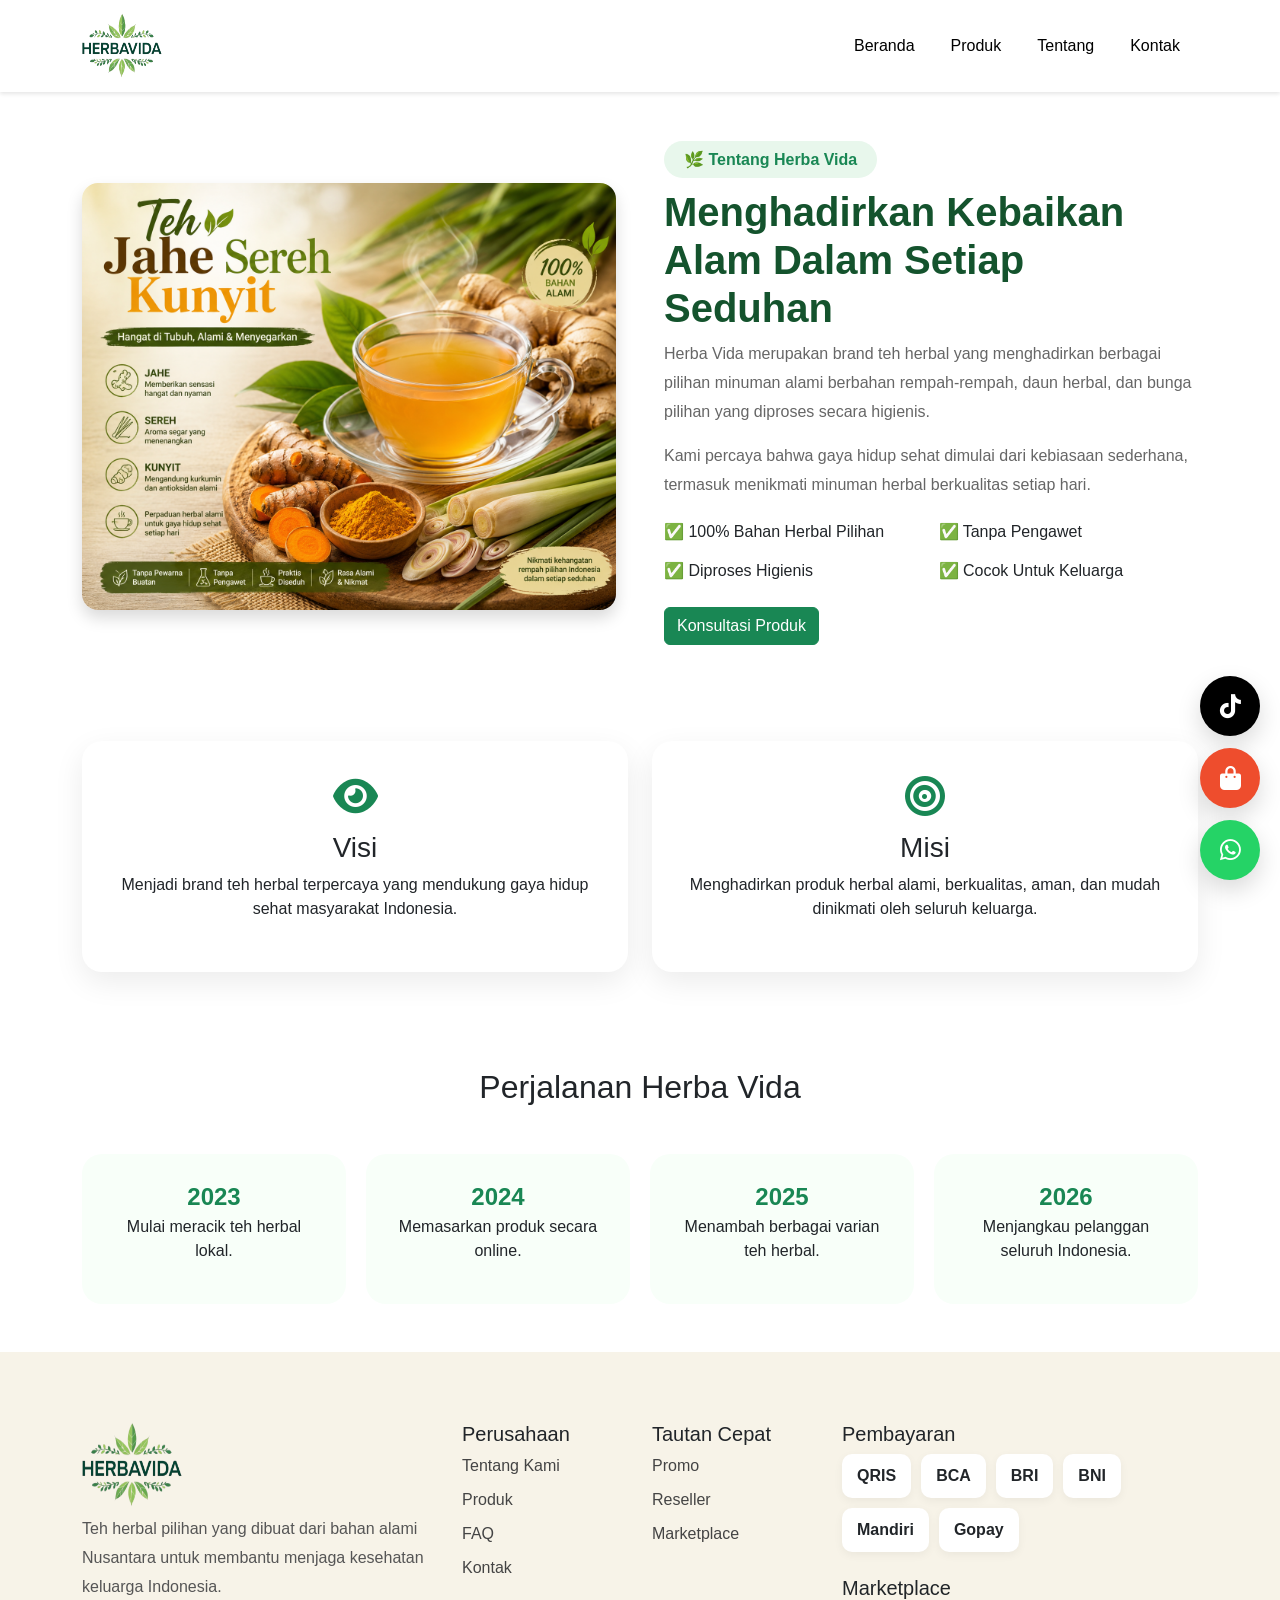
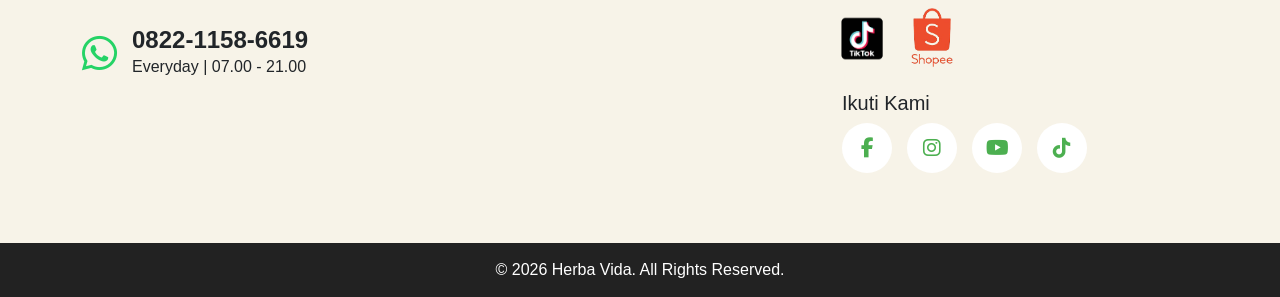
<file: about.html>
<!DOCTYPE html>
<html lang="id">
<head>
    <meta charset="UTF-8">
    <meta name="viewport" content="width=device-width, initial-scale=1">
    <title>Herba Vida - Teh Herbal Sehat</title>
    <link rel="icon"
      type="image/png"
      href="assets/img/herba-vida-nobg.png">

    <link href="https://cdn.jsdelivr.net/npm/bootstrap@5.3.3/dist/css/bootstrap.min.css" rel="stylesheet">

    <link rel="stylesheet"href="https://cdn.jsdelivr.net/npm/swiper@11/swiper-bundle.min.css">

    <link rel="stylesheet" href="https://cdnjs.cloudflare.com/ajax/libs/font-awesome/6.5.1/css/all.min.css">

    <link rel="stylesheet"href="https://cdnjs.cloudflare.com/ajax/libs/font-awesome/6.5.2/css/all.min.css">

    <link rel="stylesheet"href="https://cdn.jsdelivr.net/npm/swiper@11/swiper-bundle.min.css"/>

    <link rel="stylesheet"href="https://cdnjs.cloudflare.com/ajax/libs/font-awesome/6.5.2/css/all.min.css">

    <link href="https://unpkg.com/aos@2.3.1/dist/aos.css" rel="stylesheet">

    <link rel="stylesheet" href="assets/style.css">
</head>
<body>

<!-- Navbar -->

<nav class="navbar navbar-expand-lg fixed-top" style="background-color: #ffffff; box-shadow: 0 2px 4px rgba(0,0,0,0.1);">
    <div class="container">

        <a class="navbar-brand logo" href="#">
            <img src="assets/img/herba-vida-nobg.png" alt="logo-herba-vida" width="80" height="65">
        </a>

        <div class="d-flex align-items-center">


            <button class="navbar-toggler"
                    type="button"
                    data-bs-toggle="collapse"
                    data-bs-target="#menu">
                <span class="navbar-toggler-icon"></span>
            </button>
        </div>

        <div class="collapse navbar-collapse" id="menu">
            <ul class="navbar-nav ms-auto">

                <li class="nav-item">
                    <a class="nav-link"  style="color: #000;" href="index.html">Beranda</a>
                </li>

                <li class="nav-item">
                    <a class="nav-link" style="color: #000;" href="index.html#kategori_produk">Produk</a>
                </li>

                <li class="nav-item">
                    <a class="nav-link" style="color: #000;" href="#">Tentang</a>
                </li>

                <li class="nav-item">
                    <a class="nav-link" style="color: #000;" href="contact.html">Kontak</a>
                </li>

            </ul>
        </div>

    </div>
</nav>

<section class="about-section py-5" id="tentang"  style="margin-top: 100px;">

    <div class="container">

        <div class="row align-items-center g-5">

            <!-- Gambar -->

            <div class="col-lg-6"
                 data-aos="fade-right">

                <div class="about-image">

                    <img src="assets/img/about-img.png" alt="tentang-herba-vida"
                         class="img-fluid rounded-4 shadow">

                </div>

            </div>

            <!-- Konten -->

            <div class="col-lg-6"
                 data-aos="fade-left">

                <span class="about-badge">
                    🌿 Tentang Herba Vida
                </span>

                <h2 class="about-title mt-3">
                    Menghadirkan Kebaikan Alam
                    Dalam Setiap Seduhan
                </h2>

                <p class="about-text">

                    Herba Vida merupakan brand teh herbal
                    yang menghadirkan berbagai pilihan
                    minuman alami berbahan rempah-rempah,
                    daun herbal, dan bunga pilihan yang
                    diproses secara higienis.

                </p>

                <p class="about-text">

                    Kami percaya bahwa gaya hidup sehat
                    dimulai dari kebiasaan sederhana,
                    termasuk menikmati minuman herbal
                    berkualitas setiap hari.

                </p>

                <div class="about-feature">

                    <div>
                        ✅ 100% Bahan Herbal Pilihan
                    </div>

                    <div>
                        ✅ Tanpa Pengawet
                    </div>

                    <div>
                        ✅ Diproses Higienis
                    </div>

                    <div>
                        ✅ Cocok Untuk Keluarga
                    </div>

                </div>

                <a href="https://wa.me/082211586619"
                   class="btn btn-success mt-4">

                    Konsultasi Produk

                </a>

            </div>

        </div>

    </div>

</section>



<section class="vision-section py-5">

    <div class="container">

        <div class="row g-4">

            <div class="col-md-6">

                <div class="vision-card">

                    <i class="fas fa-eye"></i>

                    <h3>Visi</h3>

                    <p>

                        Menjadi brand teh herbal terpercaya
                        yang mendukung gaya hidup sehat
                        masyarakat Indonesia.

                    </p>

                </div>

            </div>

            <div class="col-md-6">

                <div class="vision-card">

                    <i class="fas fa-bullseye"></i>

                    <h3>Misi</h3>

                    <p>

                        Menghadirkan produk herbal alami,
                        berkualitas, aman, dan mudah
                        dinikmati oleh seluruh keluarga.

                    </p>

                </div>

            </div>

        </div>

    </div>

</section>

<section class="timeline-section py-5">

    <div class="container">

        <div class="text-center mb-5">

            <h2>Perjalanan Herba Vida</h2>

        </div>

        <div class="timeline">

            <div class="timeline-item">
                <span>2023</span>
                <p>Mulai meracik teh herbal lokal.</p>
            </div>

            <div class="timeline-item">
                <span>2024</span>
                <p>Memasarkan produk secara online.</p>
            </div>

            <div class="timeline-item">
                <span>2025</span>
                <p>Menambah berbagai varian teh herbal.</p>
            </div>

            <div class="timeline-item">
                <span>2026</span>
                <p>Menjangkau pelanggan seluruh Indonesia.</p>
            </div>

        </div>

    </div>

</section>

<!-- Footer -->
<footer class="footer-section">

    <div class="container">

        <div class="row gy-5">

            <!-- Logo -->

            <div class="col-lg-4">

                <div class="footer-logo">

                    <h3>
                        <img src="assets/img/herba-vida-nobg.png" alt="logo-herba-vida" width="100" height="85">
                    </h3>

                </div>

                <p class="footer-text">

                    Teh herbal pilihan yang dibuat dari
                    bahan alami Nusantara untuk membantu
                    menjaga kesehatan keluarga Indonesia.

                </p>

                <div class="footer-contact">

                    <i class="fa-brands fa-whatsapp"></i>

                    <div>

                        <h4>0822-1158-6619</h4>

                        <span>
                            Everyday | 07.00 - 21.00
                        </span>

                    </div>

                </div>

            </div>

            <!-- Perusahaan -->

            <div class="col-md-4 col-lg-2">

                <h5>Perusahaan</h5>

                <ul class="footer-links">

                    <li><a href="#">Tentang Kami</a></li>
                    <li><a href="#kategori_produk">Produk</a></li>
                    <li><a href="#faq">FAQ</a></li>
                    <li><a href="#">Kontak</a></li>

                </ul>

            </div>

            <!-- Bantuan -->

            <div class="col-md-4 col-lg-2">

                <h5>Tautan Cepat</h5>

                <ul class="footer-links">

                    <li><a href="#">Promo</a></li>
                    <li><a href="#">Reseller</a></li>
                    <li><a href="https://linktr.ee/herbavida.com" target="_blank">Marketplace</a></li>

                </ul>

            </div>

            <!-- Pembayaran -->

            <div class="col-md-4 col-lg-4">

                <h5>Pembayaran</h5>

                <div class="payment-grid">

                    <span>QRIS</span>
                    <span>BCA</span>
                    <span>BRI</span>
                    <span>BNI</span>
                    <span>Mandiri</span>
                    <span>Gopay</span>

                </div>

                <h5 class="mt-4">Marketplace</h5>

                <div class="shipping-grid">

                    <a href="https://linktr.ee/herbavida.com" target="_blank" class="mt-2" style="margin-left: -20px;"><img src="assets/img/tiktok.png"width="80" alt="tiktok"></a> 
                    <a href="https://shopee.co.id/akmalkamal14?mmp_pid=an_11382860676&uls_trackid=55shb5gb01ej&utm_campaign=-&utm_content=-&utm_medium=affiliates&utm_source=an_11382860676&utm_term=f2da8t1ddi7i" target="_blank" style="margin-left: -25px;" ><img src="assets/img/shopee.png" width="90"  alt="shopee"></a>
                   

                </div>

                <h5 class="mt-4">
                    Ikuti Kami
                </h5>

                <div class="social-icons">

                    <a href="#">
                        <i class="fab fa-facebook-f"></i>
                    </a>

                    <a href="#">
                        <i class="fab fa-instagram"></i>
                    </a>

                    <a href="#">
                        <i class="fab fa-youtube"></i>
                    </a>

                    <a href="https://linktr.ee/herbavida.com" target="_blank">
                        <i class="fab fa-tiktok"></i>
                    </a>

                </div>

            </div>
            

        </div>

    </div>

</footer>

<!-- Copyright -->

<div class="copyright">

    © 2026 Herba Vida. All Rights Reserved.

</div>


<!-- Floating Buttons -->

<div class="floating-contact">

    <!-- TikTok -->

    <a href="https://linktr.ee/herbavida.com"
       target="_blank"
       class="float-btn tiktok">

        <i class="fab fa-tiktok"></i>

    </a>

    <!-- Shopee -->

    <a href="https://shopee.co.id/akmalkamal14?mmp_pid=an_11382860676&uls_trackid=55shi7ku00ce&utm_campaign=-&utm_content=-&utm_medium=affiliates&utm_source=an_11382860676&utm_term=f2dfoqeq536f"
       target="_blank"
       class="float-btn shopee">

        <i class="fas fa-shopping-bag"></i>

    </a>

    <!-- WhatsApp -->

    <a href="https://wa.me/6282211586619"
       target="_blank"
       class="float-btn whatsapp">

        <i class="fab fa-whatsapp"></i>

    </a>

</div>

 <!-- end footer -->
</div>

<script src="https://cdn.jsdelivr.net/npm/swiper@11/swiper-bundle.min.js"></script>
<script src="https://cdn.jsdelivr.net/npm/bootstrap@5.3.3/dist/js/bootstrap.bundle.min.js"></script>
<script src="https://unpkg.com/aos@2.3.4/dist/aos.js"></script>

<script>
AOS.init();
</script>



</script>

</body>
</html>
</file>
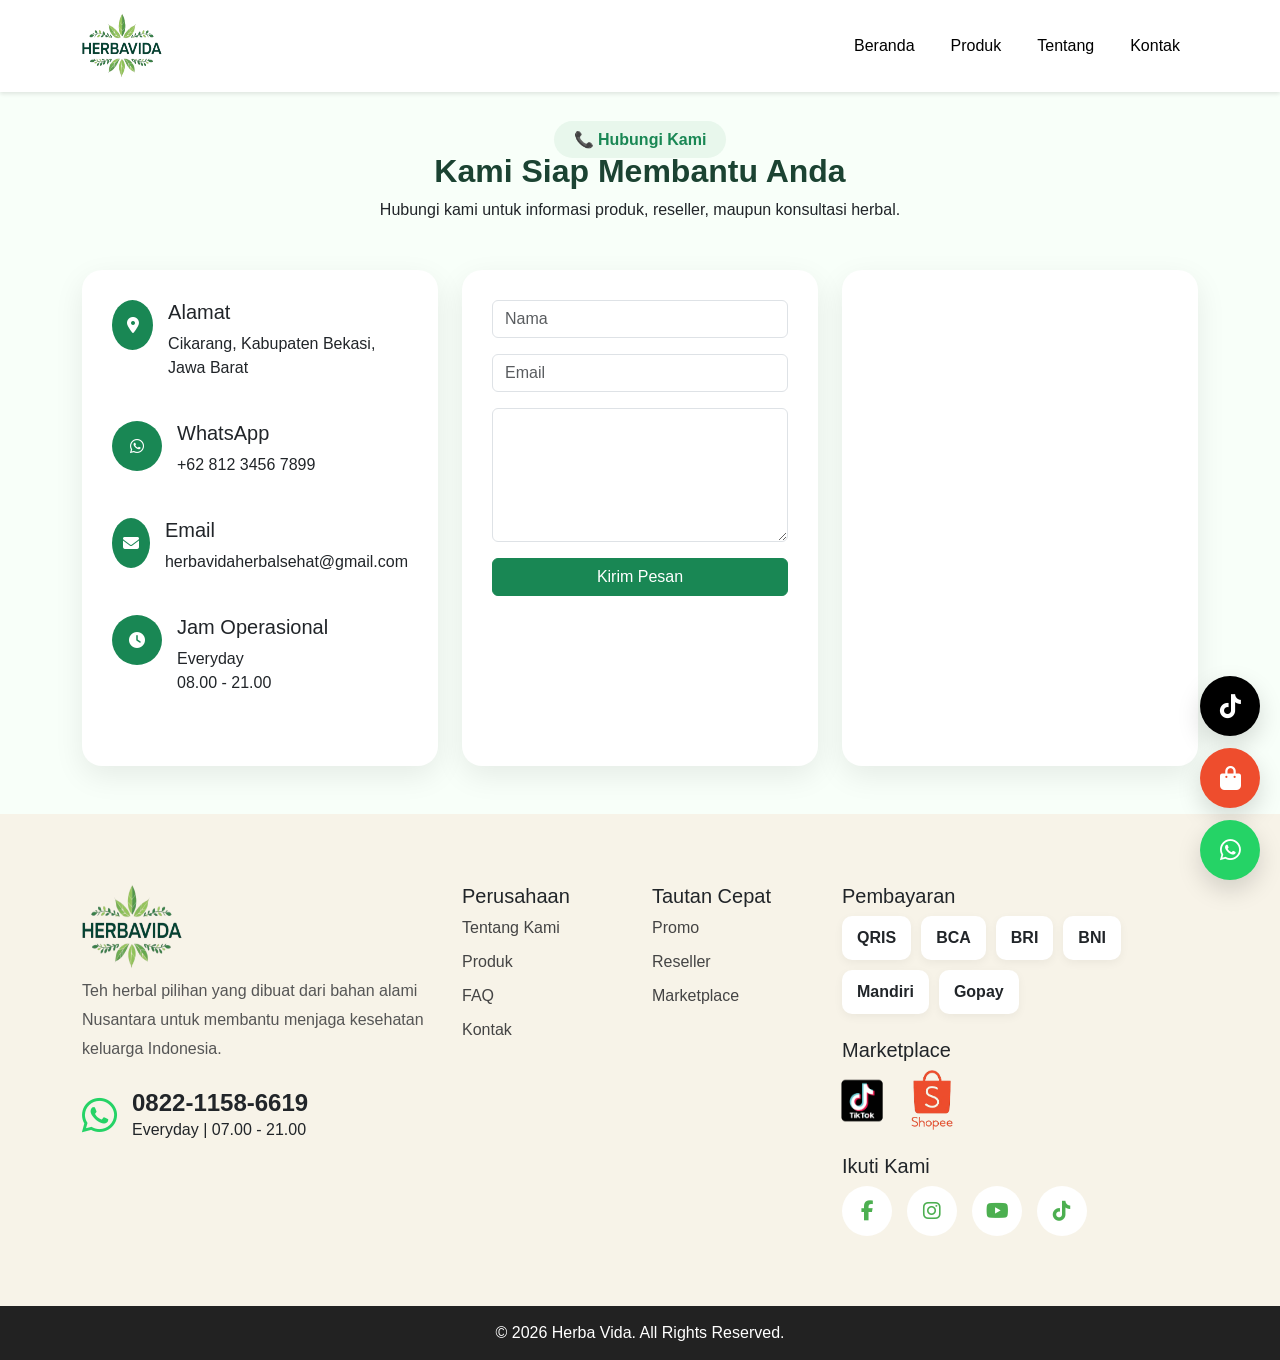
<file: contact.html>
<!DOCTYPE html>
<html lang="id">
<head>
    <meta charset="UTF-8">
    <meta name="viewport" content="width=device-width, initial-scale=1">
    <title>Herba Vida - Teh Herbal Sehat</title>
    <link rel="icon"
      type="image/png"
      href="assets/img/herba-vida-nobg.png">

    <link href="https://cdn.jsdelivr.net/npm/bootstrap@5.3.3/dist/css/bootstrap.min.css" rel="stylesheet">

    <link rel="stylesheet"href="https://cdn.jsdelivr.net/npm/swiper@11/swiper-bundle.min.css">

    <link rel="stylesheet" href="https://cdnjs.cloudflare.com/ajax/libs/font-awesome/6.5.1/css/all.min.css">

    <link rel="stylesheet"href="https://cdnjs.cloudflare.com/ajax/libs/font-awesome/6.5.2/css/all.min.css">

    <link rel="stylesheet"href="https://cdn.jsdelivr.net/npm/swiper@11/swiper-bundle.min.css"/>

    <link rel="stylesheet"href="https://cdnjs.cloudflare.com/ajax/libs/font-awesome/6.5.2/css/all.min.css">

    <link href="https://unpkg.com/aos@2.3.1/dist/aos.css" rel="stylesheet">

    <link rel="stylesheet" href="assets/style.css">
</head>
<body>

<!-- Navbar -->

<nav class="navbar navbar-expand-lg fixed-top" style="background-color: #ffffff; box-shadow: 0 2px 4px rgba(0,0,0,0.1);">
    <div class="container">

        <a class="navbar-brand logo" href="#">
            <img src="assets/img/herba-vida-nobg.png" alt="logo-herba-vida" width="80" height="65">
        </a>

        <div class="d-flex align-items-center">


            <button class="navbar-toggler"
                    type="button"
                    data-bs-toggle="collapse"
                    data-bs-target="#menu">
                <span class="navbar-toggler-icon"></span>
            </button>
        </div>

        <div class="collapse navbar-collapse" id="menu">
            <ul class="navbar-nav ms-auto">

                <li class="nav-item">
                    <a class="nav-link"  style="color: #000;" href="index.html">Beranda</a>
                </li>

                <li class="nav-item">
                    <a class="nav-link" style="color: #000;" href="index.html#kategori_produk">Produk</a>
                </li>

                <li class="nav-item">
                    <a class="nav-link" style="color: #000;" href="about.html">Tentang</a>
                </li>

                <li class="nav-item">
                    <a class="nav-link" style="color: #000;" href="#">Kontak</a>
                </li>

            </ul>
        </div>

    </div>
</nav>


<section class="contact-section py-5" id="kontak" style="margin-top: 80px;">

    <div class="container">

        <div class="text-center mb-5 ">

            <span class="contact-badge mb-4">
                📞 Hubungi Kami
            </span>

            <h2 class="section-title">
                Kami Siap Membantu Anda
            </h2>

            <p>
                Hubungi kami untuk informasi produk,
                reseller, maupun konsultasi herbal.
            </p>

        </div>

        <div class="row g-4">

            <!-- Info Kontak -->

            <div class="col-lg-4">

                <div class="contact-info">

                    <div class="info-item">

                        <i class="fas fa-map-marker-alt"></i>

                        <div>
                            <h5>Alamat</h5>
                            <p>
                                Cikarang, Kabupaten Bekasi,
                                Jawa Barat
                            </p>
                        </div>

                    </div>

                    <div class="info-item">

                        <i class="fab fa-whatsapp"></i>

                        <div>
                            <h5>WhatsApp</h5>
                            <p>+62 812 3456 7899</p>
                        </div>

                    </div>

                    <div class="info-item">

                        <i class="fas fa-envelope"></i>

                        <div>
                            <h5>Email</h5>
                            <p>herbavidaherbalsehat@gmail.com</p>
                        </div>

                    </div>

                    <div class="info-item">

                        <i class="fas fa-clock"></i>

                        <div>
                            <h5>Jam Operasional</h5>
                            <p>
                                Everyday
                                <br>
                                08.00 - 21.00
                            </p>
                        </div>

                    </div>

                </div>

            </div>

            <!-- Form -->

            <div class="col-lg-4">

                <div class="contact-form">

                    <form action="https://formsubmit.co/dikisetia101@gmail.com" method="POST" >

                        <input type="hidden" name="_subject" value="New submission! from website herbavida">
                        <input type="hidden" name="_cc" value="herbavida1487@gmail.com">
                        <input type="hidden" name="_autoresponse" value="Thankyou for your order!">
                        <input type="hidden" name="_template" value="table">

                        <input type="text" name="name"
                               class="form-control mb-3"
                               placeholder="Nama" required>

                        <input type="email" name="email"
                               class="form-control mb-3"
                               placeholder="Email" required>

                        <textarea name="message"
                            class="form-control mb-3"
                            rows="5"
                            placeholder="Pesan">
                        </textarea>

                        <button
                            type="submit" class="btn btn-success w-100">

                            Kirim Pesan

                        </button>

                    </form>

                </div>

            </div>

            <!-- Map -->

            <div class="col-lg-4">

                <div class="map-box">

                    <iframe
                    src="https://www.google.com/maps/embed?pb=!1m18!1m12!1m3!1d63445.30516370097!2d107.13606043425156!3d-6.351100565699637!2m3!1f0!2f0!3f0!3m2!1i1024!2i768!4f13.1!3m3!1m2!1s0x2e699beb82aac0f3%3A0x1b2b547a56bf2f22!2sCentral%20Cikarang%2C%20Bekasi%20Regency%2C%20West%20Java%2C%20Indonesia!5e0!3m2!1sen!2sus!4v1781601924089!5m2!1sen!2sus"
                        width="100%"
                        height="400"
                        style="border:0;"
                        loading="lazy">
                    </iframe>

                </div>

            </div>

        </div>

    </div>

</section>



<!-- Footer -->
<footer class="footer-section">

    <div class="container">

        <div class="row gy-5">

            <!-- Logo -->

            <div class="col-lg-4">

                <div class="footer-logo">

                    <h3>
                        <img src="assets/img/herba-vida-nobg.png" alt="logo-herba-vida" width="100" height="85">
                    </h3>

                </div>

                <p class="footer-text">

                    Teh herbal pilihan yang dibuat dari
                    bahan alami Nusantara untuk membantu
                    menjaga kesehatan keluarga Indonesia.

                </p>

                <div class="footer-contact">

                    <i class="fa-brands fa-whatsapp"></i>

                    <div>

                        <h4>0822-1158-6619</h4>

                        <span>
                            Everyday | 07.00 - 21.00
                        </span>

                    </div>

                </div>

            </div>

            <!-- Perusahaan -->

            <div class="col-md-4 col-lg-2">

                <h5>Perusahaan</h5>

                <ul class="footer-links">

                    <li><a href="#">Tentang Kami</a></li>
                    <li><a href="#kategori_produk">Produk</a></li>
                    <li><a href="#faq">FAQ</a></li>
                    <li><a href="#">Kontak</a></li>

                </ul>

            </div>

            <!-- Bantuan -->

            <div class="col-md-4 col-lg-2">

                <h5>Tautan Cepat</h5>

                <ul class="footer-links">

                    <li><a href="#">Promo</a></li>
                    <li><a href="#">Reseller</a></li>
                    <li><a href="https://linktr.ee/herbavida.com" target="_blank">Marketplace</a></li>

                </ul>

            </div>

            <!-- Pembayaran -->

            <div class="col-md-4 col-lg-4">

                <h5>Pembayaran</h5>

                <div class="payment-grid">

                    <span>QRIS</span>
                    <span>BCA</span>
                    <span>BRI</span>
                    <span>BNI</span>
                    <span>Mandiri</span>
                    <span>Gopay</span>

                </div>

                <h5 class="mt-4">Marketplace</h5>

                <div class="shipping-grid">

                    <a href="https://linktr.ee/herbavida.com" target="_blank" class="mt-2" style="margin-left: -20px;"><img src="assets/img/tiktok.png"width="80" alt="tiktok"></a> 
                    <a href="https://shopee.co.id/akmalkamal14?mmp_pid=an_11382860676&uls_trackid=55shb5gb01ej&utm_campaign=-&utm_content=-&utm_medium=affiliates&utm_source=an_11382860676&utm_term=f2da8t1ddi7i" target="_blank" style="margin-left: -25px;" ><img src="assets/img/shopee.png" width="90"  alt="shopee"></a>
                   

                </div>

                <h5 class="mt-4">
                    Ikuti Kami
                </h5>

                <div class="social-icons">

                    <a href="#">
                        <i class="fab fa-facebook-f"></i>
                    </a>

                    <a href="#">
                        <i class="fab fa-instagram"></i>
                    </a>

                    <a href="#">
                        <i class="fab fa-youtube"></i>
                    </a>

                    <a href="https://linktr.ee/herbavida.com" target="_blank">
                        <i class="fab fa-tiktok"></i>
                    </a>

                </div>

            </div>
            

        </div>

    </div>

</footer>

<!-- Copyright -->

<div class="copyright">

    © 2026 Herba Vida. All Rights Reserved.

</div>


<!-- Floating Buttons -->

<div class="floating-contact">

    <!-- TikTok -->

    <a href="https://linktr.ee/herbavida.com"
       target="_blank"
       class="float-btn tiktok">

        <i class="fab fa-tiktok"></i>

    </a>

    <!-- Shopee -->

    <a href="https://shopee.co.id/akmalkamal14?mmp_pid=an_11382860676&uls_trackid=55shi7ku00ce&utm_campaign=-&utm_content=-&utm_medium=affiliates&utm_source=an_11382860676&utm_term=f2dfoqeq536f"
       target="_blank"
       class="float-btn shopee">

        <i class="fas fa-shopping-bag"></i>

    </a>

    <!-- WhatsApp -->

    <a href="https://wa.me/6282211586619"
       target="_blank"
       class="float-btn whatsapp">

        <i class="fab fa-whatsapp"></i>

    </a>

</div>

 <!-- end footer -->
</div>

<script src="https://cdn.jsdelivr.net/npm/swiper@11/swiper-bundle.min.js"></script>
<script src="https://cdn.jsdelivr.net/npm/bootstrap@5.3.3/dist/js/bootstrap.bundle.min.js"></script>
<script src="https://unpkg.com/aos@2.3.4/dist/aos.js"></script>

<script>
AOS.init();
</script>



</script>

</body>
</html>
</file>
<file: assets/style.css>
html, body{
            font-family: 'Segoe UI', sans-serif;
            overflow-x:hidden;
            width:100%;

        }

        a{
            text-decoration:none;
            color:black;
        }

        .logo{
            font-size:28px;
            font-weight:bold;
            color:#4CAF50;
        }


        /* .navbar{
    background:transparent;
    position:absolute;
    width:100%;
    z-index:999;
    color:#ffffff;
    
} */

.navbar{
    position: fixed;
    top: 0;
    left: 0;
    width: 100%;
    z-index: 9999;

    background: rgba(255,255,255,0.12);
    backdrop-filter: blur(15px);
    -webkit-backdrop-filter: blur(15px);

    border-bottom: 1px solid rgba(255,255,255,0.15);

    transition: all .3s ease;
}

/* Saat scroll */

.navbar.scrolled{
    background: rgba(255,255,255,0.85);
    backdrop-filter: blur(20px);
    -webkit-backdrop-filter: blur(20px);

    box-shadow: 0 8px 25px rgba(0,0,0,.08);
}

/* .navbar.scrolled{
    background:#ffffff;
    box-shadow:0 5px 20px rgba(0,0,0,.1);
} */


.navbar .nav-link{
    color:white;
    font-weight:500;
    margin:0 10px;
    transition:.3s;
}

.navbar .nav-link:hover{
    color:#9BE15D;
}

.navbar.scrolled .navbar-brand,
.navbar.scrolled .nav-link{
    color:#1f2937 !important;
}

.search-box{
    background: rgba(255,255,255,0.15);
    border:1px solid rgba(255,255,255,.2);

    backdrop-filter: blur(10px);

    color:white;
    border-radius:50px;
}

.search-box::placeholder{
    color:rgba(255,255,255,.8);
}

.navbar.scrolled .search-box{
    background:white;
    color:#333;
}

.navbar.scrolled .search-box::placeholder{
    color:#888;
}


.hero-video{
    position:relative;
    width:100%;
    height:100vh;
    overflow:hidden;
}

.bg-video{
    position:absolute;
    top:50%;
    left:50%;

    min-width:100%;
    min-height:100%;

    width:auto;
    height:auto;

    transform:translate(-50%, -50%) ;
    object-fit:cover;
}

.overlay{
    position:absolute;
    inset:0;
    background:rgba(0,0,0,.45);
}

.hero-content{
    position:relative;
    z-index:2;

    height:100%;

    display:flex;
    flex-direction:column;
    justify-content:center;
    align-items:center;

    text-align:center;
    color:white;

    padding:20px;
}

.hero-content h1{
    font-size:4rem;
    font-weight:700;
    margin-bottom:20px;
}

.hero-content p{
    max-width:700px;
    font-size:1.2rem;
    margin-bottom:30px;
}

.hero-btn{
    display:flex;
    gap:15px;
}

.badge-herbal{
    background:rgba(255,255,255,.15);
    backdrop-filter:blur(10px);
    padding:10px 20px;
    border-radius:50px;
    margin-bottom:20px;
}

@media(max-width:768px){

    .hero-content h1{
        font-size:2.3rem;
    }

    .hero-btn{
        flex-direction:column;
        width:100%;
    }

    .hero-btn a{
        width:100%;
    }

}

/* css category card */
.category-card{

    height:120px;
    border:1px solid #dbe4ec;
    border-radius:16px;

    display:flex;
    flex-direction:column;
    justify-content:center;
    align-items:center;

    text-decoration:none;
    color:#111827;

    transition:.35s ease;
    background:#fff;

    position:relative;
    overflow:hidden;
}

.category-card i{
    font-size:32px;
    margin-bottom:12px;
    color:#22c55e;
    transition:.35s;
}

.category-card span{
    font-size:15px;
    font-weight:600;
}

.category-card:hover{
    transform:translateY(-8px);
    border-color:#22c55e;
    box-shadow:0 12px 25px rgba(34,197,94,.15);
}

.category-card:hover i{
    transform:scale(1.15) rotate(8deg);
}

.badge-new{
    position:absolute;
    top:-10px;
    right:18px;

    background:#ef4444;
    color:white;

    padding:4px 12px;
    border-radius:30px;

    font-size:12px;
    font-weight:700;
    z-index:10;

    animation:pulse 1.8s infinite;
}

@keyframes pulse{
    0%{
        transform:scale(1);
    }
    50%{
        transform:scale(1.08);
    }
    100%{
        transform:scale(1);
    }
}

/* Mobile */

@media(max-width:768px){

    .category-card{
        height:100px;
    }

    .category-card i{
        font-size:24px;
    }

    .category-card span{
        font-size:13px;
    }

}

/* css best seller */
.best-seller{
    background:#f8faf8;
}

.product-modal-img{
    max-height: 500px;
    width: auto;
    object-fit: contain;
}

.section-title{
    color:#4CAF50;
    font-weight:700;
}

.product-card{
    background:white;
    border-radius:20px;
    overflow:hidden;
    box-shadow:0 5px 15px rgba(0,0,0,.08);
    transition:.4s;
}

.product-card:hover{
    transform:translateY(-10px);
}

.product-image{
    overflow:hidden;
}

.product-image img{
    width:100%;
    height:250px;
    object-fit:cover;
    cursor:pointer;
    transition:.5s;
}

.product-card:hover img{
    transform:scale(1.08);
}

.product-body{
    padding:20px;
}

.price{
    font-size:24px;
    color:#2e7d32;
    font-weight:bold;
}

.rating{
    color:#ffc107;
    margin-bottom:15px;
}

.badge-custom{
    position:absolute;
    margin:15px;
    z-index:2;
}

/* Desktop */
.product-modal-img{
    max-height: 500px;
    width: auto;
    object-fit: contain;
}

/* Modal */
.modal-content{
    position:relative;
    border-radius: 20px;
    overflow: hidden;
}

/* Tombol close */
.modal-close-custom{
    position:absolute;
    top:10px;
    right:10px;

    width:40px;
    height:40px;

    border:none;
    border-radius:50%;

    background:white;
    box-shadow:0 5px 15px rgba(0,0,0,.15);

    z-index:999;
}

/* Mobile */
@media (max-width:768px){

    .modal-dialog{
        margin:10px;
    }

    .product-modal-img{
        max-height:250px;
        width:auto;
    }

    .modal-body{
        padding:15px;
    }

    .modal-body h3{
        font-size:1.2rem;
        margin-top:15px;
    }

    .modal-body h4{
        font-size:1.3rem;
    }

    .modal-body p{
        font-size:.9rem;
    }

    .btn-beli{
        width:100%;
        padding:12px;
    }

    .modal-close-custom{
        width:35px;
        height:35px;
        top:8px;
        right:8px;
    }
}

/* css section manfaat teh herbal */

.benefit-parallax{

    position:relative;

    padding:120px 0;

    background-image:
    url('img/produk/daunteh.jpg');

    background-position:center;
    background-size:cover;
    background-repeat:no-repeat;

    background-attachment:fixed;
}

.benefit-parallax .overlay{

    position:absolute;
    inset:0;

    background:rgba(0,0,0,.55);

}

.benefit-badge{

    background:rgba(255,255,255,.15);

    backdrop-filter:blur(10px);

    padding:10px 20px;

    border-radius:30px;

    color:white;

    display:inline-block;

    margin-bottom:20px;
}

.benefit-card{

    background:rgba(255,255,255,.12);

    backdrop-filter:blur(15px);

    border:1px solid rgba(255,255,255,.2);

    border-radius:20px;

    padding:30px;

    text-align:center;

    color:white;

    height:100%;

    transition:.4s;
}

.benefit-card:hover{

    transform:translateY(-10px);

    background:rgba(255,255,255,.2);

}

.benefit-card i{

    font-size:42px;

    margin-bottom:20px;

    color:#8BC34A;
}

.benefit-card h5{

    font-weight:700;

    margin-bottom:15px;
}

.benefit-card p{

    color:rgba(255,255,255,.8);

    margin:0;
}

/* mobile  */

@media(max-width:768px){

    .benefit-parallax{

        background-attachment:scroll;

    }

}

/* css section kategori produk */
.category-product{
    background:#ffffff;
}

.section-title{
    font-weight:700;
    color:#1b4332;
}

.section-badge{
    display:inline-block;
    background:#e8f5e9;
    color:#2e7d32;
    padding:8px 18px;
    border-radius:50px;
    font-weight:600;
}

.nav-pills .nav-link{

    border-radius:50px;

    margin:0 8px;

    padding:12px 25px;

    color:#444;

    background:#f4f6f8;

    transition:.3s;
}

.nav-pills .nav-link.active{

    background:linear-gradient(
    135deg,
    #4CAF50,
    #8BC34A
    );

    color:white;
}

.fresh-card{

    background:white;

    border-radius:25px;

    overflow:hidden;

    transition:.4s;

    box-shadow:
    0 10px 25px rgba(0,0,0,.06);

    position:relative;
}

.fresh-card:hover{

    transform:translateY(-10px);

    box-shadow:
    0 20px 40px rgba(76,175,80,.15);
}

.fresh-card img{

    width:100%;
    height:280px;

    object-fit:cover;

    transition:.5s;
}

.fresh-card:hover img{

    transform:scale(1.05);
}

.fresh-body{

    padding:20px;
}

.fresh-body h5{

    font-weight:700;
    color:#1b4332;
}

.fresh-body span{

    color:#4CAF50;
    font-size:20px;
    font-weight:bold;
}

/* section footer */
/* NEWSLETTER */

.newsletter-section{

    background:#6b8e23;

    padding:60px 0;

    color:white;
}

.newsletter-section h2{

    font-size:2rem;
    font-weight:700;
}

.newsletter-form{

    display:flex;
}

.newsletter-form input{

    flex:1;

    border:none;

    padding:15px 20px;

    border-radius:10px 0 0 10px;

    outline:none;
}

.newsletter-form button{

    border:none;

    background:#95c11f;

    color:white;

    padding:15px 30px;

    border-radius:0 10px 10px 0;

    font-weight:600;
}

/* FOOTER */

.footer-section{

    background:#f7f3e8;

    padding:70px 0;
}

.footer-logo h3{

    color:#4caf50;

    font-weight:700;
}

.footer-text{

    color:#555;

    line-height:1.8;
}

.footer-contact{

    display:flex;

    align-items:center;

    gap:15px;

    margin-top:25px;
}

.footer-contact i{

    font-size:40px;

    color:#25D366;
}

.footer-contact h4{

    margin:0;
    font-weight:700;
}

.footer-links{

    list-style:none;
    padding:0;
}

.footer-links li{

    margin-bottom:10px;
}

.footer-links a{

    text-decoration:none;

    color:#444;

    transition:.3s;
}

.footer-links a:hover{

    color:#4caf50;

    padding-left:5px;
}

.payment-grid,
.shipping-grid{

    display:flex;

    flex-wrap:wrap;

    gap:10px;
}

.payment-grid span,
.shipping-grid span{

    background:white;

    border-radius:10px;

    padding:10px 15px;

    font-weight:600;

    box-shadow:
    0 3px 10px rgba(0,0,0,.05);
}

.social-icons{

    display:flex;

    gap:15px;
}

.social-icons a{

    width:50px;
    height:50px;

    border-radius:50%;

    background:white;

    display:flex;

    align-items:center;
    justify-content:center;

    color:#4caf50;

    font-size:20px;

    text-decoration:none;

    transition:.3s;
}

.social-icons a:hover{

    transform:translateY(-5px);

    background:#4caf50;

    color:white;
}

/* COPYRIGHT */

.copyright{

    background:#222;

    color:white;

    text-align:center;

    padding:15px;
}

/* WHATSAPP FLOAT */

.whatsapp-float{

    position:fixed;

    right:20px;
    bottom:20px;

    background:#25D366;

    color:white;

    text-decoration:none;

    padding:15px 25px;

    border-radius:50px;

    font-weight:600;

    display:flex;

    gap:10px;

    align-items:center;

    box-shadow:
    0 10px 25px rgba(0,0,0,.15);

    z-index:999;
}

.whatsapp-float:hover{

    color:white;

    transform:translateY(-3px);
}

/* section testimoni */

.testimonial-section{

    background:#f8faf8;

    overflow:hidden;
    margin-bottom:80px;
}

.testimonial-slider{

    overflow:hidden;

    position:relative;
}

.testimonial-track{

    display:flex;

    gap:25px;

    width:max-content;

    animation:scrollLeft 30s linear infinite;
}

.testimonial-card{

    width:350px;

    background:white;

    border-radius:25px;

    padding:25px;

    box-shadow:
    0 10px 30px rgba(0,0,0,.08);

    flex-shrink:0;

    transition:.3s;
}

.testimonial-card:hover{

    transform:translateY(-10px);
}

.stars{

    color:#FFC107;

    font-size:20px;

    margin-bottom:15px;
}

.testimonial-card p{

    color:#666;

    line-height:1.8;

    min-height:100px;
}

.user-info{

    display:flex;

    align-items:center;

    gap:15px;

    margin-top:20px;
}

.user-info img{

    width:60px;
    height:60px;

    border-radius:50%;

    object-fit:cover;

    border:3px solid #4CAF50;
}

.user-info h6{

    margin:0;

    font-weight:700;
}

.user-info small{

    color:#888;
}

@keyframes scrollLeft{

    from{
        transform:translateX(0);
    }

    to{
        transform:translateX(-50%);
    }

}

.testimonial-track:hover{

    animation-play-state:paused;
}

@media(max-width:768px){

    .testimonial-card{

        width:280px;
    }

}

.testimonial-slider::before,
.testimonial-slider::after{

    content:"";

    position:absolute;

    top:0;

    width:120px;
    height:100%;

    z-index:2;
}

.testimonial-slider::before{

    left:0;

    background:
    linear-gradient(
        to right,
        #f8faf8,
        transparent
    );
}

.testimonial-slider::after{

    right:0;

    background:
    linear-gradient(
        to left,
        #f8faf8,
        transparent
    );
}

/* section faq */
.faq-badge{

    display:inline-block;

    padding:8px 20px;

    border-radius:50px;

    background:#e8f5e9;

    color:#2e7d32;

    font-weight:600;

    margin-bottom:15px;
}

.faq-title{

    font-weight:700;

    color:#1b4332;
}

.custom-faq .accordion-item{

    border:none;

    margin-bottom:15px;

    border-radius:20px !important;

    overflow:hidden;

    box-shadow:
    0 5px 20px rgba(0,0,0,.05);
}

.custom-faq .accordion-button{

    background:white;

    font-weight:600;

    padding:20px 25px;

    color:#1b4332;
}

.custom-faq .accordion-button:not(.collapsed){

    background:#4CAF50;

    color:white;
}

.custom-faq .accordion-button:focus{

    box-shadow:none;
}

.custom-faq .accordion-body{

    background:white;

    color:#666;

    line-height:1.8;
}

.faq-contact h5{

    margin-bottom:20px;

    color:#1b4332;
}


/* floating buttons */
.floating-contact{

    position:fixed;

    right:20px;
    bottom:20px;

    display:flex;
    flex-direction:column;

    gap:12px;

    z-index:9999;
    box-sizing:border-box;
}

.float-btn{

    width:60px;
    height:60px;

    border-radius:50%;

    display:flex;

    align-items:center;
    justify-content:center;

    text-decoration:none;

    color:white;

    font-size:24px;

    box-shadow:
    0 10px 25px rgba(0,0,0,.15);

    transition:.3s;
}

/* Hover */

.float-btn:hover{

    transform:
    translateY(-5px)
    scale(1.05);

    color:white;
}

/* WhatsApp */

.whatsapp{

    background:#25D366;
}

/* Shopee */

.shopee{

    background:#EE4D2D;
}

/* TikTok */

.tiktok{

    background:#000;
}

/* Animasi Ngelayang */

.float-btn{

    animation:
    floating 3s ease-in-out infinite;
}

.shopee{

    animation-delay:.5s;
}

.tiktok{

    animation-delay:1s;
}

@keyframes floating{

    0%{
        transform:translateY(0);
    }

    50%{
        transform:translateY(-8px);
    }

    100%{
        transform:translateY(0);
    }
}

/* tentang */

.about-section{
    background:#fff;
    position:relative;
}

.about-badge{
    background:#e8f7ec;
    color:#198754;
    padding:10px 20px;
    border-radius:50px;
    font-weight:600;
}

.about-title{
    font-size:2.5rem;
    font-weight:700;
    color:#14532d;
}

.about-text{
    color:#666;
    line-height:1.8;
}

.about-feature{
    display:grid;
    grid-template-columns:1fr 1fr;
    gap:15px;
    margin-top:20px;
}

.vision-card{
    background:white;
    padding:35px;
    border-radius:20px;
    text-align:center;
    box-shadow:0 10px 30px rgba(0,0,0,.08);
    height:100%;
}

.vision-card i{
    font-size:40px;
    color:#198754;
    margin-bottom:15px;
}

.timeline{
    display:flex;
    justify-content:space-between;
    gap:20px;
    flex-wrap:wrap;
}

.timeline-item{
    flex:1;
    min-width:200px;
    text-align:center;
    padding:25px;
    background:#f8fff9;
    border-radius:20px;
}

.timeline-item span{
    font-size:24px;
    font-weight:bold;
    color:#198754;
}

/* halaman kontak */
.contact-section{
    background:#f8fff9;
    position:relative;
}

.contact-badge{
    background:#e8f7ec;
    color:#198754;
    padding:10px 20px;
    border-radius:50px;
    font-weight:600;
}

.contact-info,
.contact-form,
.map-box{

    background:#fff;

    border-radius:20px;

    padding:30px;

    box-shadow:
    0 10px 30px rgba(0,0,0,.08);

    height:100%;
}

.info-item{

    display:flex;

    gap:15px;

    margin-bottom:25px;
}

.info-item i{

    width:50px;
    height:50px;

    border-radius:50%;

    background:#198754;

    color:#fff;

    display:flex;

    align-items:center;
    justify-content:center;
}

.map-box iframe{

    border-radius:15px;
}
</file>
